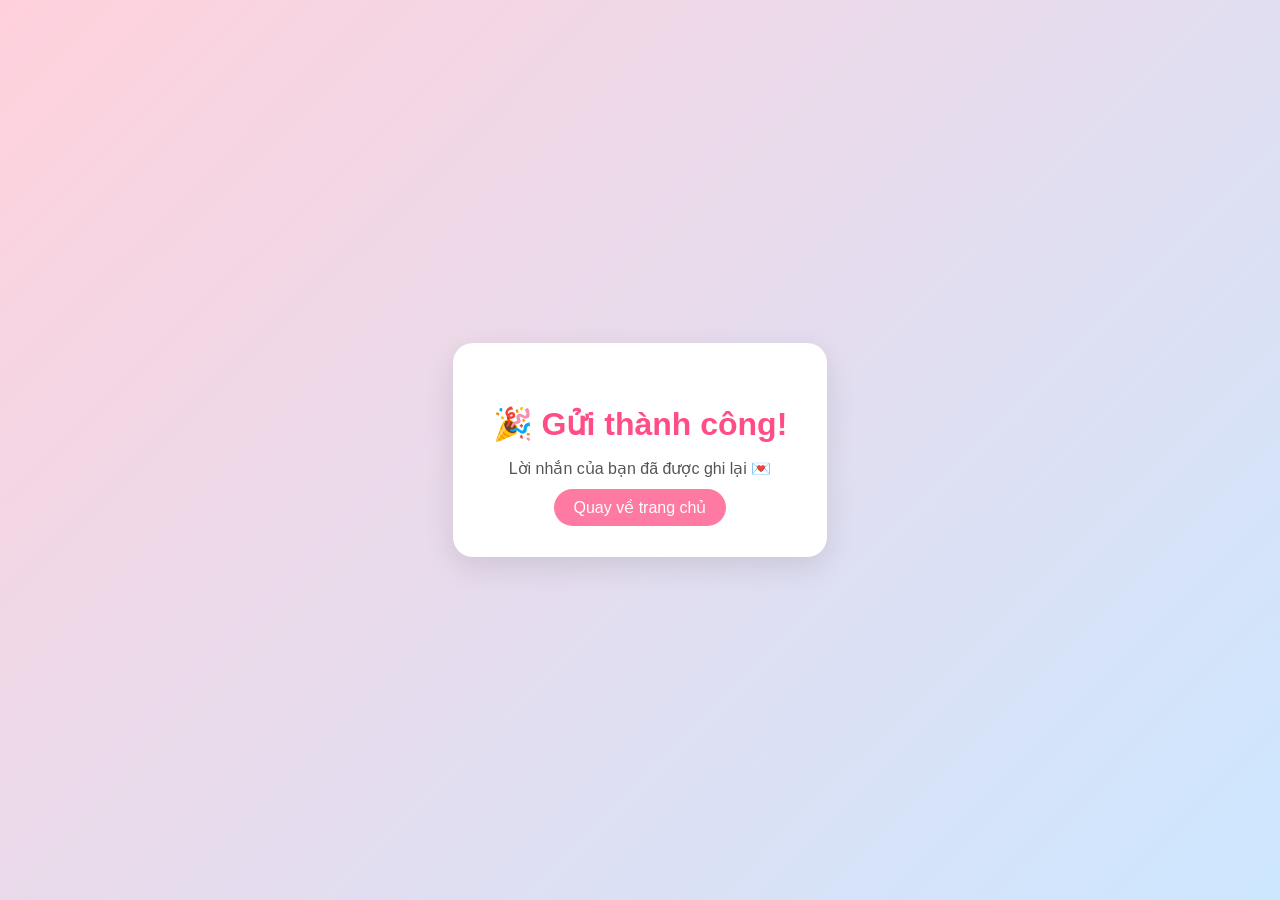
<file: success.html>
<!DOCTYPE html>
<html lang="vi">
<head>
    <meta charset="UTF-8">
    <title>Đã gửi lời nhắn</title>
    <meta name="viewport" content="width=device-width, initial-scale=1.0">
    <style>
        body {
            font-family: Arial, sans-serif;
            background: linear-gradient(135deg, #ffd1dc, #cce7ff);
            display: flex;
            justify-content: center;
            align-items: center;
            height: 100vh;
            margin: 0;
        }

        .box {
            background: white;
            padding: 40px;
            border-radius: 20px;
            text-align: center;
            box-shadow: 0 10px 30px rgba(0,0,0,0.1);
        }

        .box h1 {
            color: #ff4d85;
            margin-bottom: 10px;
        }

        .box p {
            color: #555;
            margin-bottom: 20px;
        }

        .btn {
            background: #ff7aa2;
            color: white;
            padding: 10px 20px;
            border-radius: 25px;
            text-decoration: none;
            transition: 0.3s;
        }

        .btn:hover {
            background: #ff4d85;
        }
    </style>
</head>
<body>

<div class="box">
    <h1>🎉 Gửi thành công!</h1>
    <p>Lời nhắn của bạn đã được ghi lại 💌</p>
    <a href="index.html" class="btn">Quay về trang chủ</a>
</div>

</body>
</html>
</file>
